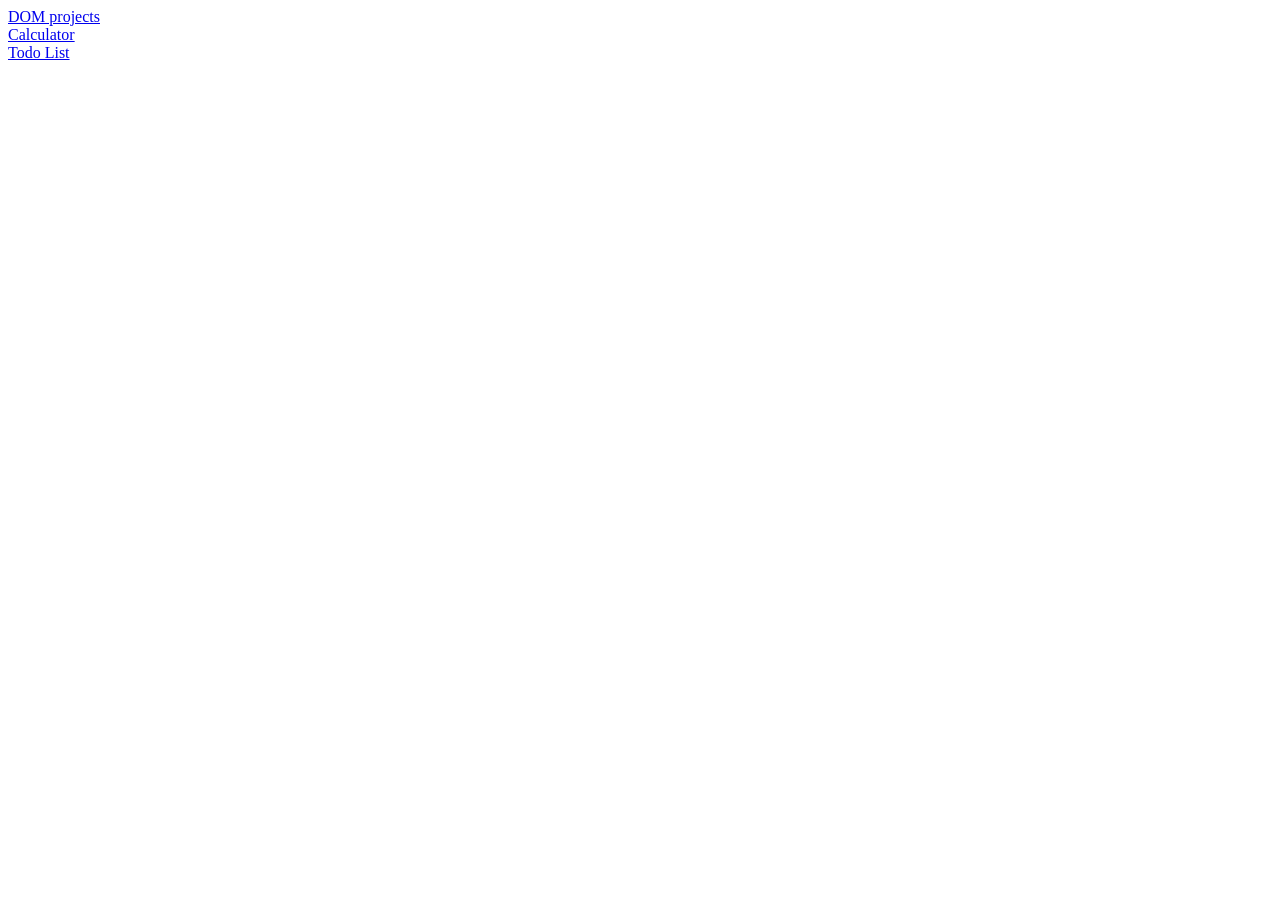
<file: index.html>
<!DOCTYPE html>
<html lang="en">
<head>
  <meta charset="UTF-8">
  <meta name="viewport" content="width=device-width, initial-scale=1.0">
  <title>JavaScript Projects</title>
</head>
<body>
  <a class="link" href="DOM projects/pages/DOM-projects.html"> DOM projects</a> <br>
  <a class="link" href="calculator/calculator.html"> Calculator </a> <br>
  <a  class="link" href="todo list/todo-list.html">Todo List</a>
</body>
</html>
</file>
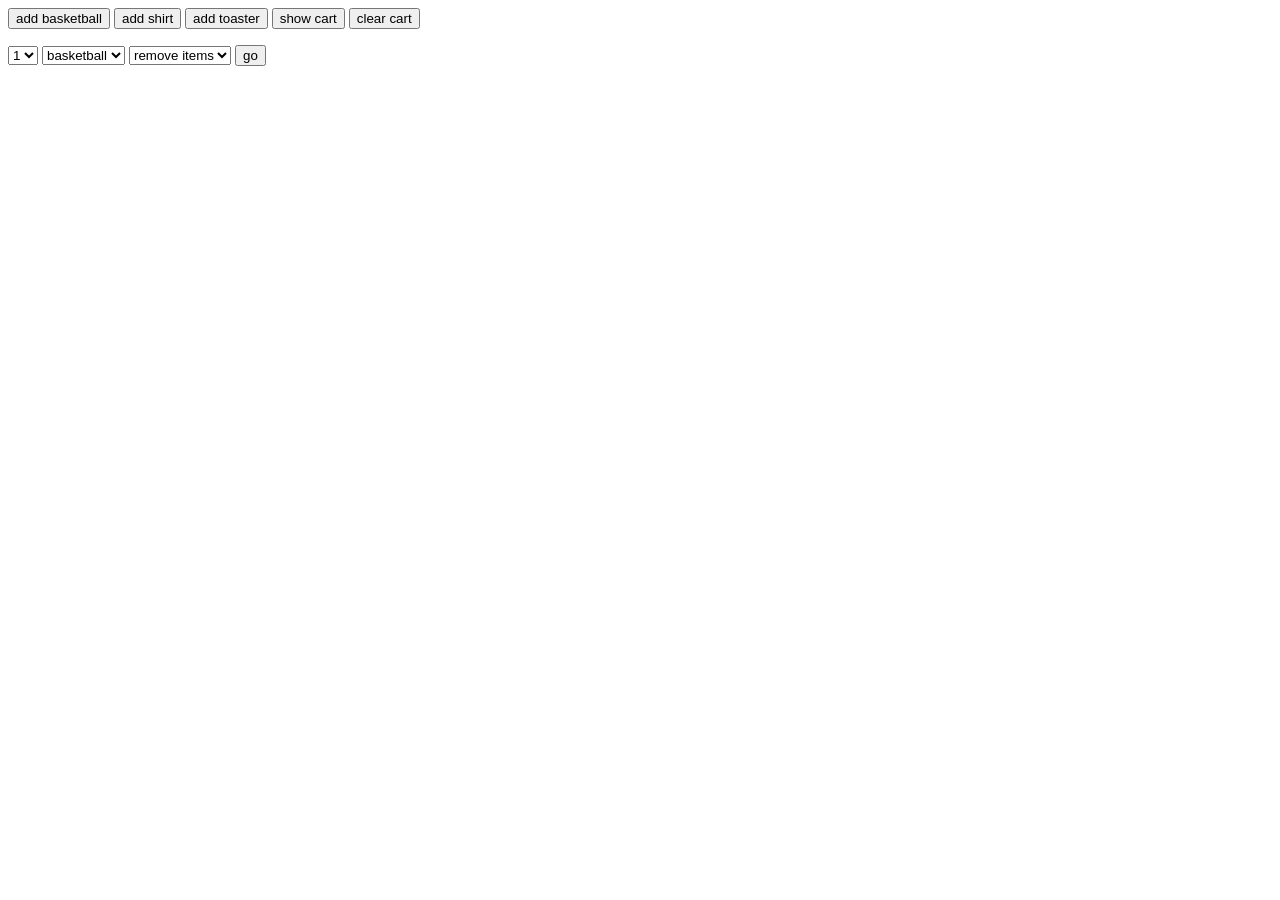
<file: amazon.html>
<!DOCTYPE html>
<html>

<head>
  <title> Amazon</title>
  <style>
    /* this is needed for css*/
    .red-button {
      /* starting this with a dot 
        indicates it will apply to class objects of that name */
      background-color: red;
      color: white;
      border: none;
    }

    .yellow-button {
      background-color: yellow;
    }

    .orange-button {
      background-color: orange;
    }
  </style>
</head>

<body>

  <button onclick="addItem(basketBall);">
    add basketball
  </button> <!-- use this for html-->

  <button onclick="addItem(shirt);">
    add shirt
  </button>

  <button onclick="addItem(toaster);">
    add toaster
  </button>

  <button onclick="show();">
    show cart
  </button>

  <button onclick="clearCart();">
    clear cart
  </button>

  <p>
    <select id="number">
      <option>1</option>
      <option>2</option>
      <option>3</option>
    </select>
    <select id='itemToChange'>
      <option>basketball</option>
      <option>shirt</option>
      <option>toaster</option>
    </select>
    <select id='removeOrAdd'>
      <option>remove items</option>
      <option>add items</option>
    </select>
    <button class="js-remove-add-button">go</button>
  </p>
  <p class="js-output"></p>

  <script src="amazon.js"> // use // or /**/for javascript areas
  </script>
</body>

</html>
</file>
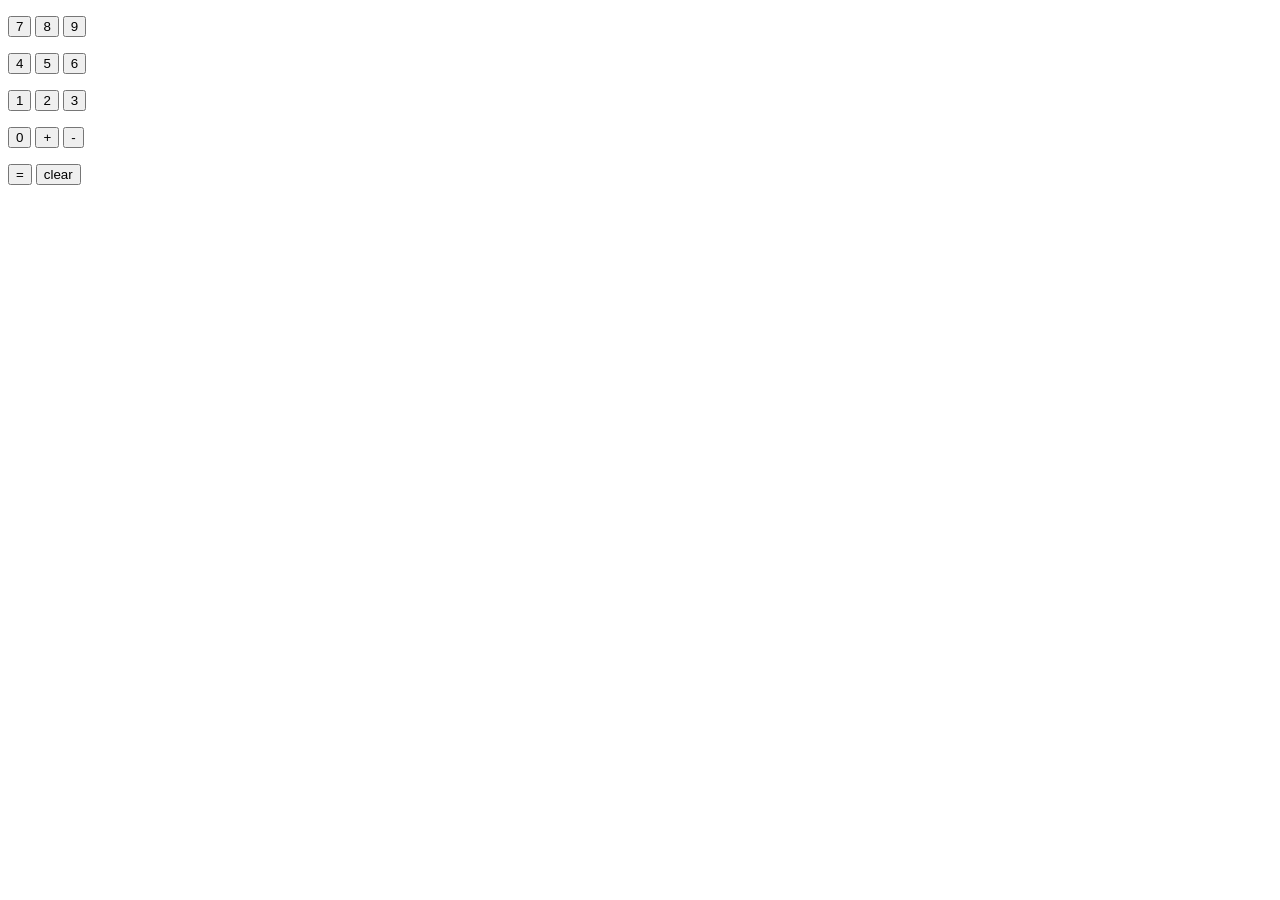
<file: calculator.html>
<!DOCTYPE html>
<html>

<head>
  <title>caclulator</title>
  <style>

  </style>
</head>

<body>
  <p class="js-display"> </p>
  <p>
    <button onclick="add('7');"> 7 </button>
    <button onclick="add('8');"> 8 </button>
    <button onclick="add('9');"> 9 </button>
  </p>
  <p>
    <button onclick="add('4');"> 4 </button>
    <button onclick="add('5');"> 5 </button>
    <button onclick="add('6');"> 6 </button>
  </p>
  <p>
    <button onclick="add('1');"> 1 </button>
    <button onclick="add('2');"> 2 </button>
    <button onclick="add('3');"> 3 </button>
  </p>
  <p>
    <button onclick="add('0');"> 0 </button>
    <button onclick="add('+');"> + </button>
    <button onclick="add('-');">-</button>
  </p>
  <p>
    <button onclick="add(' = ');"> = </button>
    <button onclick="add('clear');"> clear</button>

  </p>

  <script src="calculator.js"> // use // or /**/for javascript areas
  </script>
</body>

</html>
</file>
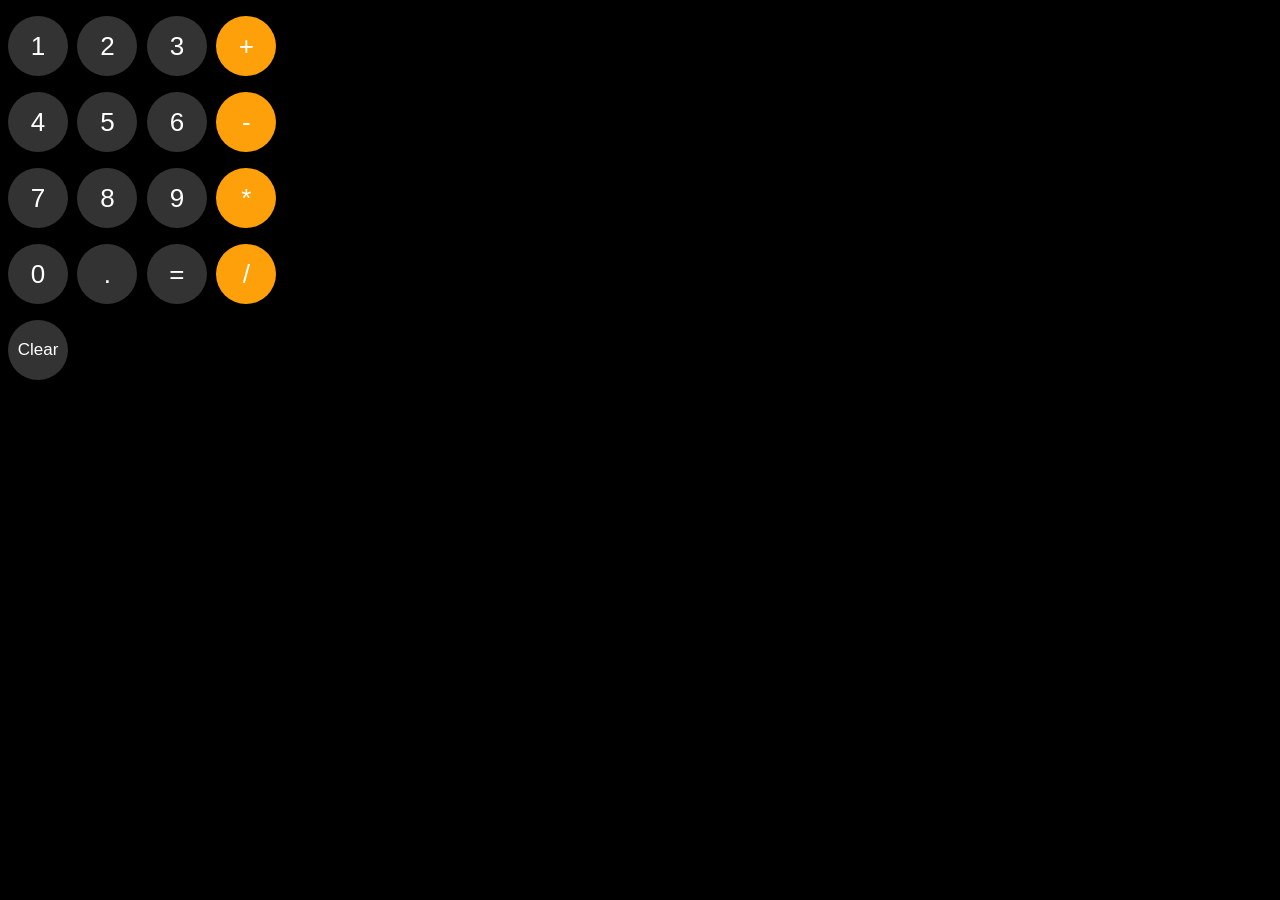
<file: calculator/calculator.html>
<!DOCTYPE html>
<html>

<head>
  <title>caclulator</title>
  <link rel="stylesheet" href="calculator.css">
</head>

<body>
  <p class="js-display display"> </p>
  <p>
    <button class="calc-button grey" onclick="add('1');"> 1 </button>
    <button class="calc-button grey" onclick="add('2');"> 2 </button>
    <button class="calc-button grey" onclick="add('3');"> 3 </button>
     <button class="calc-button orange" onclick="add('+');"> + </button>
  </p>
  <p>
    <button class="calc-button grey" onclick="add('4');"> 4 </button>
    <button class="calc-button grey" onclick="add('5');"> 5 </button>
    <button class="calc-button grey" onclick="add('6');"> 6 </button>
    <button class="calc-button orange" onclick="add('-');">-</button>
  </p>
  <p>
    <button class="calc-button grey" onclick="add('7');"> 7 </button>
    <button class="calc-button grey" onclick="add('8');"> 8 </button>
    <button class="calc-button grey" onclick="add('9');"> 9 </button>
    <button class="calc-button orange" onclick="add('*');">*</button>
  </p>
  <p>
    <button class="calc-button grey" onclick="add('0');"> 0 </button>
    <button class="calc-button grey" onclick="add('.');">.</button>
    <button class="calc-button grey" onclick="add(' = ');"> = </button>
    <button class="calc-button orange" onclick="add('/');">/</button>
  </p>
  <p>
    <button class="calc-button grey clear" onclick="add('clear');"> Clear</button>
  </p>

  <script src="calculator.js"> // use // or /**/for javascript areas
  </script>
</body>

</html>
</file>
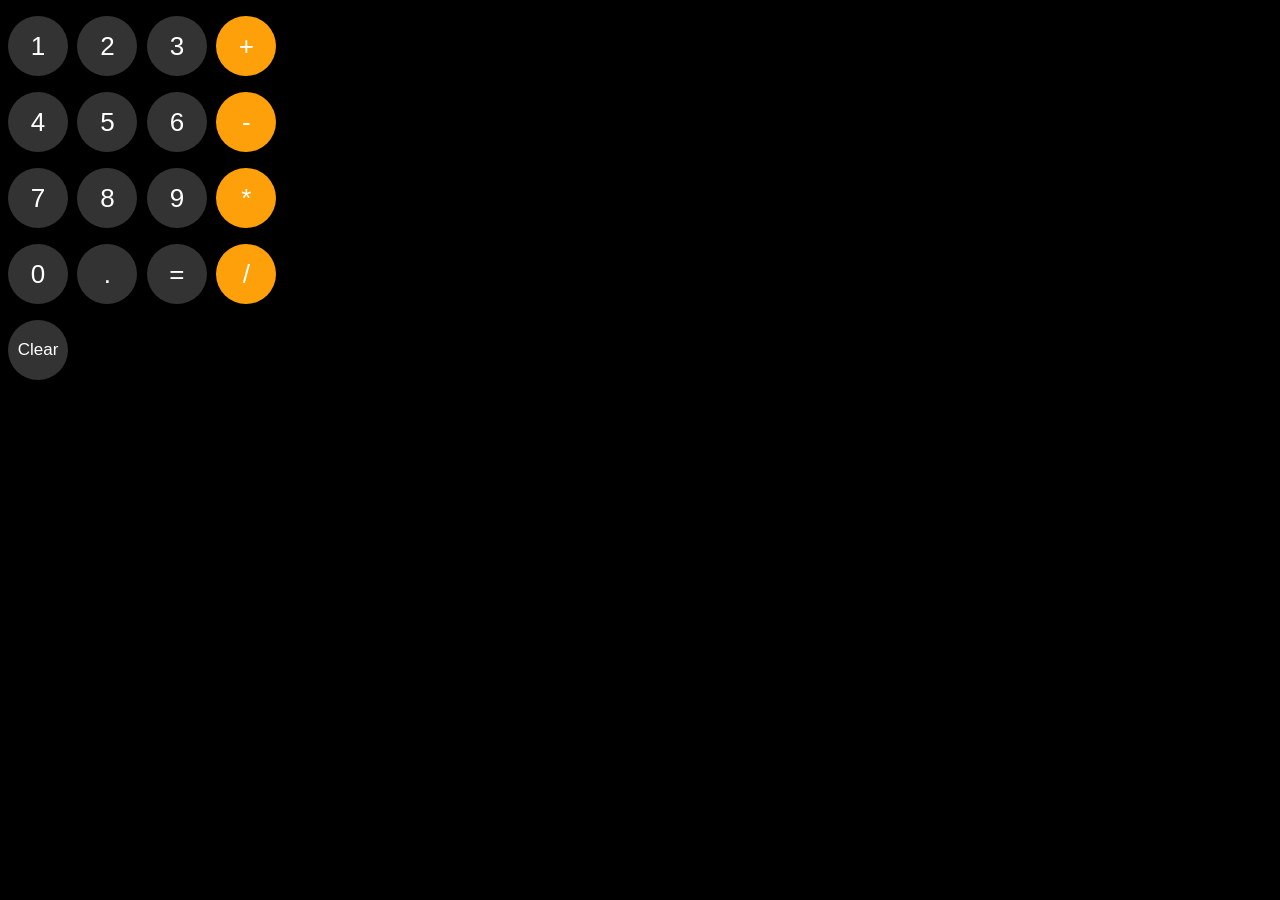
<file: pages/calculator.html>
<!DOCTYPE html>
<html>

<head>
  <title>caclulator</title>
  <link rel="stylesheet" href="../styles/calculator.css">
</head>

<body>
  <p class="js-display display"> </p>
  <p>
    <button class="calc-button grey" onclick="add('1');"> 1 </button>
    <button class="calc-button grey" onclick="add('2');"> 2 </button>
    <button class="calc-button grey" onclick="add('3');"> 3 </button>
     <button class="calc-button orange" onclick="add('+');"> + </button>
  </p>
  <p>
    <button class="calc-button grey" onclick="add('4');"> 4 </button>
    <button class="calc-button grey" onclick="add('5');"> 5 </button>
    <button class="calc-button grey" onclick="add('6');"> 6 </button>
    <button class="calc-button orange" onclick="add('-');">-</button>
  </p>
  <p>
    <button class="calc-button grey" onclick="add('7');"> 7 </button>
    <button class="calc-button grey" onclick="add('8');"> 8 </button>
    <button class="calc-button grey" onclick="add('9');"> 9 </button>
    <button class="calc-button orange" onclick="add('*');">*</button>
  </p>
  <p>
    <button class="calc-button grey" onclick="add('0');"> 0 </button>
    <button class="calc-button grey" onclick="add('.');">.</button>
    <button class="calc-button grey" onclick="add(' = ');"> = </button>
    <button class="calc-button orange" onclick="add('/');">/</button>
  </p>
  <p>
    <button class="calc-button grey clear" onclick="add('clear');"> Clear</button>
  </p>

  <script src="../scripts/calculator.js"> // use // or /**/for javascript areas
  </script>
</body>

</html>
</file>
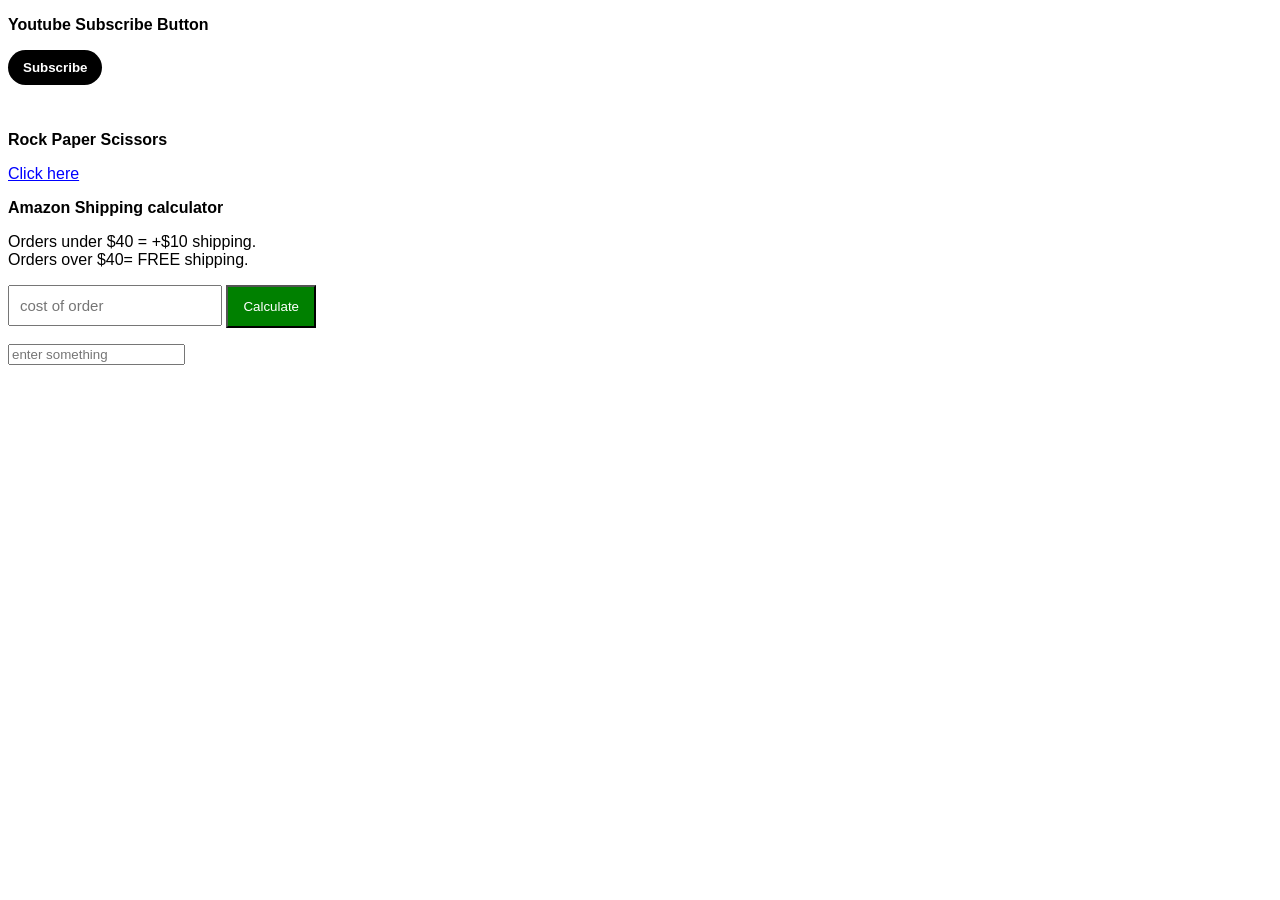
<file: pages/DOM-projects.html>
<!DOCTYPE html>
<html lang="en">

<head>
  <meta charset="UTF-8">
  <meta name="viewport" content="width=device-width, initial-scale=1.0">
  <title>DOM projects</title>
<link rel="stylesheet" href="../styles/DOM.css">
</head>

<body>
  <p class="title">Youtube Subscribe Button</p>
  <button class="js-subscribe-button subscribe-button" onclick="changeSubStat();">Subscribe</button> <!--objects can have multiple classes -->

  <p class="title">Rock Paper Scissors</p>
  <a class="link" href="rockPaper.html">Click here</a>

  <p class="title">Amazon Shipping calculator </p>
  <p>
    Orders under $40 = +$10 shipping. <br>
    Orders over $40= FREE shipping.
  </p>
  <input placeholder="cost of order" class="js-order-price order-price">
  <button onclick="calculateFinalPrice();" class="final-cost">Calculate</button>
  <p class="js-final-cost"></p>

  <input placeholder="enter something" class="js-random">
  <p class="js-random-output"></p>
  <!-- added the js code for this to shippingCalculator.js because eventListener is also used-->

  <script src="../scripts/subscribe.js"></script>
  <script src="../scripts/shippingCalculator.js"></script>
  <script>
    window;//the window object represents the browser, meaning document is an object of window
    // so you can do window.document, window.console, window.alert, etc
  </script>
</body>

</html>
</file>
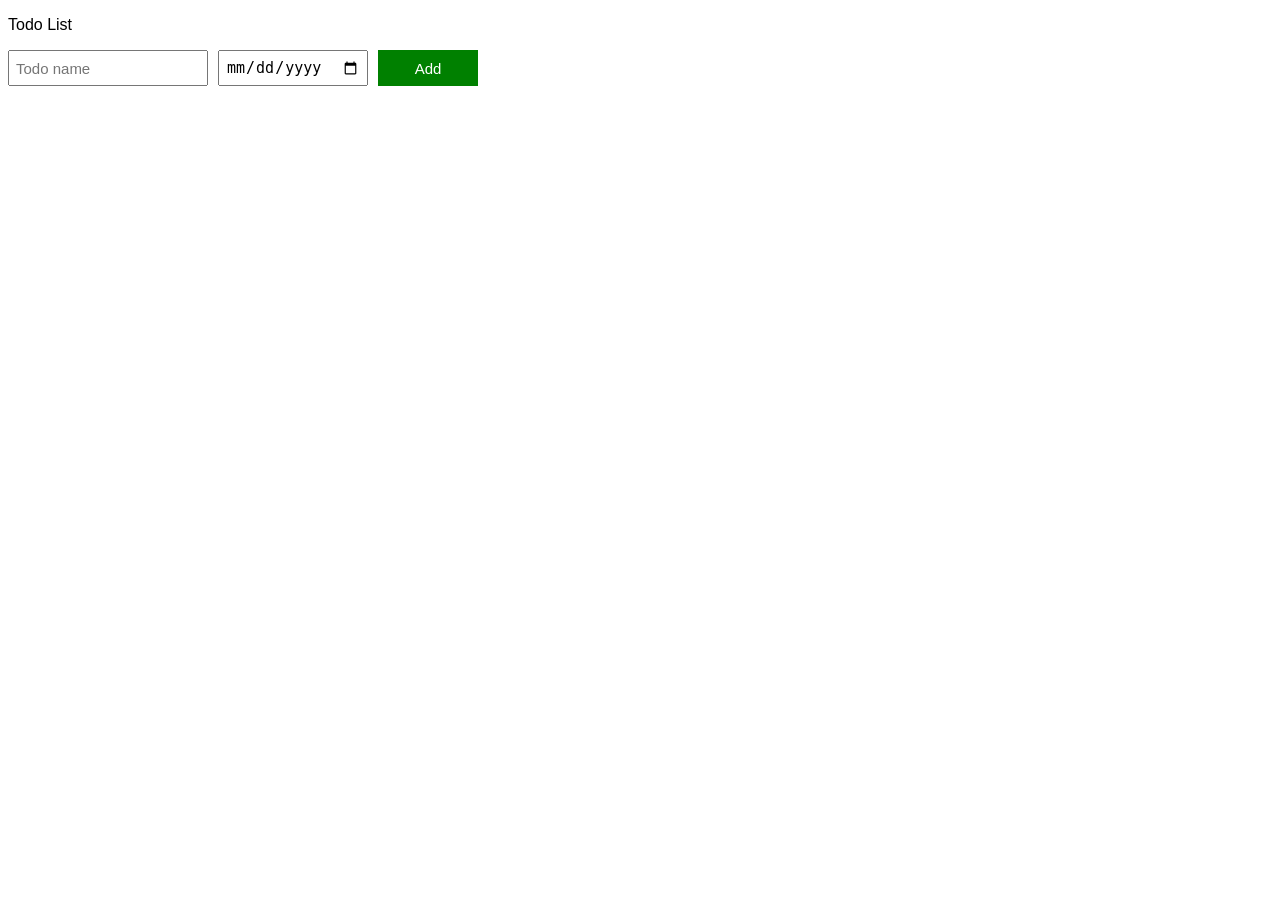
<file: pages/todo-list.html>
<!DOCTYPE html>
<html lang="en">

<head>
  <meta charset="UTF-8">
  <meta name="viewport" content="width=device-width, initial-scale=1.0">
  <title>Todo list</title>
  <link rel="stylesheet" href="../styles/todo-list.css">
</head>

<body>
  <!-- <p>Todo List Practice 1</p>
  <input type="text" placeholder="Todo name" class="js-todo-input">
  <button onclick="addToList1();">Add</button>

  <p>Todo List Practice 2</p>
  <input type="text" placeholder="Todo name" class="js-todo-input2">
  <button onclick="addToList2();">Add</button>
  <p class="js-todo-output"></p> -->

  <P>Todo List</P>

  <div class="todo-input-grid">
    <input type="text" placeholder="Todo name" class="js-todo-input todo-input">
    <input type="date" class="js-date-input date-input">
    <button class= "todo-add-button" onclick="addToList();"> Add </button>
  </div>

  <div class="js-todo-output todo-grid"></div>

  <script src="../scripts/todo-list.js"> </script>
</body>

</html>
</file>
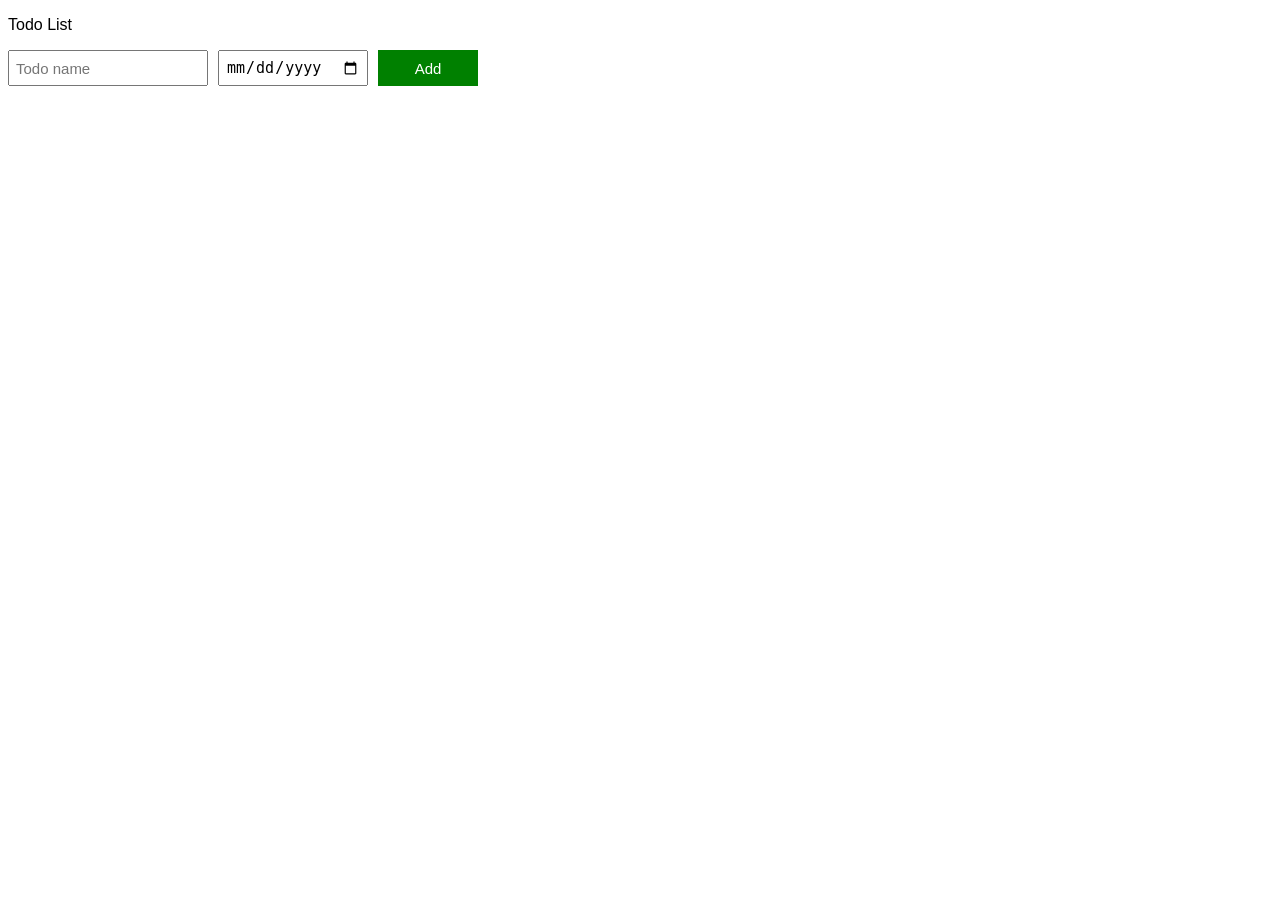
<file: todo list/todo-list.html>
<!DOCTYPE html>
<html lang="en">

<head>
  <meta charset="UTF-8">
  <meta name="viewport" content="width=device-width, initial-scale=1.0">
  <title>Todo list</title>
  <link rel="stylesheet" href="todo-list.css">
</head>

<body>

  <P>Todo List</P>

  <div class="todo-input-grid">
    <input type="text" placeholder="Todo name" class="js-todo-input todo-input">
    <input type="date" class="js-date-input date-input">
    <button class="todo-add-button js-add-button"> Add </button>
  </div>

  <div class="js-todo-output todo-grid"></div>

  <script src="todo-list.js"> </script>
</body>

</html>
</file>
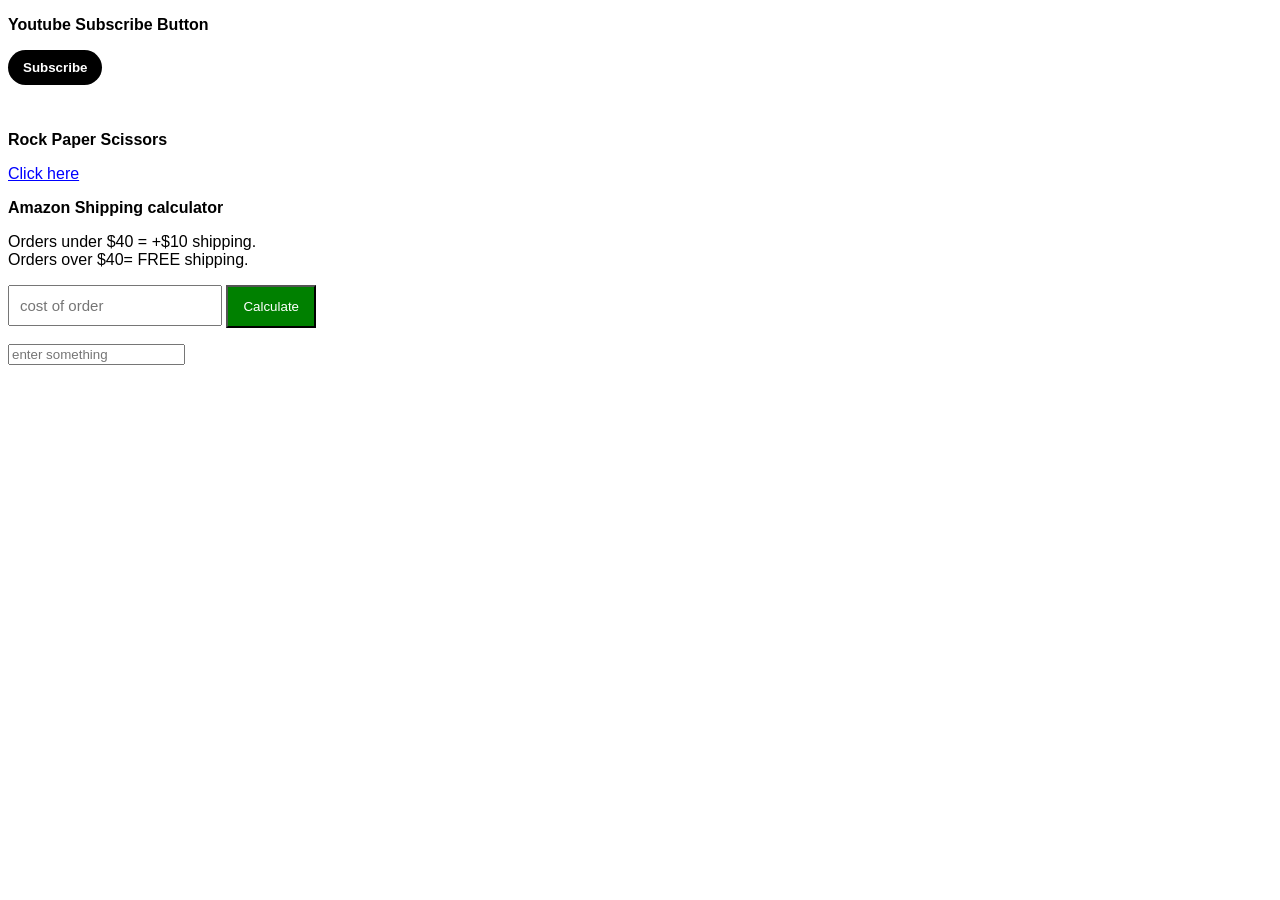
<file: DOM projects/pages/DOM-projects.html>
<!DOCTYPE html>
<html lang="en">

<head>
  <meta charset="UTF-8">
  <meta name="viewport" content="width=device-width, initial-scale=1.0">
  <title>DOM projects</title>
<link rel="stylesheet" href="../styles/DOM.css">
</head>

<body>
  <p class="title">Youtube Subscribe Button</p>
  <button class="js-subscribe-button subscribe-button" onclick="changeSubStat();">Subscribe</button> <!--objects can have multiple classes -->

  <p class="title">Rock Paper Scissors</p>
  <a class="link" href="rockPaper.html">Click here</a>

  <p class="title">Amazon Shipping calculator </p>
  <p>
    Orders under $40 = +$10 shipping. <br>
    Orders over $40= FREE shipping.
  </p>
  <input placeholder="cost of order" class="js-order-price order-price">
  <button onclick="calculateFinalPrice();" class="final-cost">Calculate</button>
  <p class="js-final-cost"></p>

  <input placeholder="enter something" class="js-random">
  <p class="js-random-output"></p>
  <!-- added the js for this to shippingCalculator.js because eventListener is also used-->

  <script src="../scripts/subscribe.js"></script>
  <script src="../scripts/shippingCalculator.js"></script>
  <script>
    window;//the window object represents the browser, meaning document is an object of window
    // so you can do window.document, window.console, window.alert, etc
  </script>
</body>

</html>
</file>
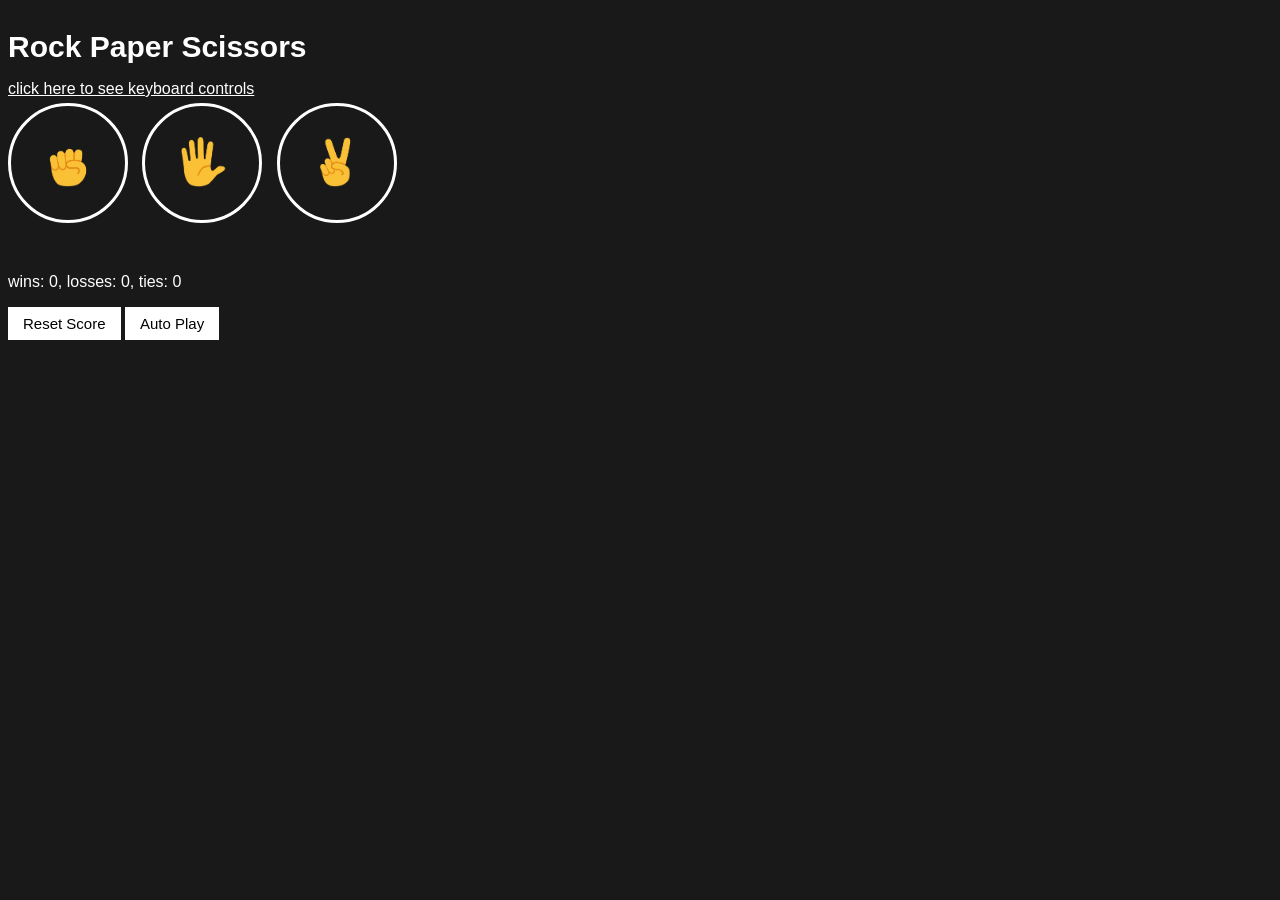
<file: DOM projects/pages/rockPaper.html>
<!DOCTYPE html>
<html>

<head>
  <title>Rock Paper Scissors</title>
  <link rel="stylesheet" href="../styles/rockPaper.css">
</head>

<body>
  <p class="title">Rock Paper Scissors</p>
  <p class="prompt-for-controls js-prompt-for-controls">click here to see keyboard controls</p>
  <div class="control-div js-control-div" style="display: none;">
    <p>
      press "r" for rock, "p" for paper, and "s" for scissors <br>
      press "a" for autoplay <br>
      press space to reset score
    </p>
  </div>

  <button class="js-rock-button move-button button" onclick="
    player = 'rock';
    update();
    "><img class="move-icon" src="../images/rock-emoji.png"></button>
  <button class="js-paper-button move-button button" onclick="
    player = 'paper';
    update();
    "> <img class="move-icon" src="../images/paper-emoji.png"> </button>
  <button class="js-scissor-button move-button button" onclick="
    player = 'scissor';
    update(); 
    "> <img class="move-icon" src="../images/scissor-emoji.png"> </button>

  <p class="js-result result"></p>
  <p class="js-moves"></p>
  <p class="js-score"></p>

  <button class="js-reset-button reset-button button">Reset Score</button>
  <button class="js-auto-play-button auto-play-button button">Auto Play</button>

  <div class="js-reset-div hide-reset-div show-reset-div">
    <p class="reset-confirmation-text">Are you sure you want to reset the score?</p>
    <button class="js-reset-yes reset-confirmation button">Yes</button>
    <button class="js-reset-no reset-confirmation button">No</button>
  </div>


  <script src="../scripts/rockPaper.js"> // use // or /**/for javascript areas
  </script>
</body>

</html>
</file>
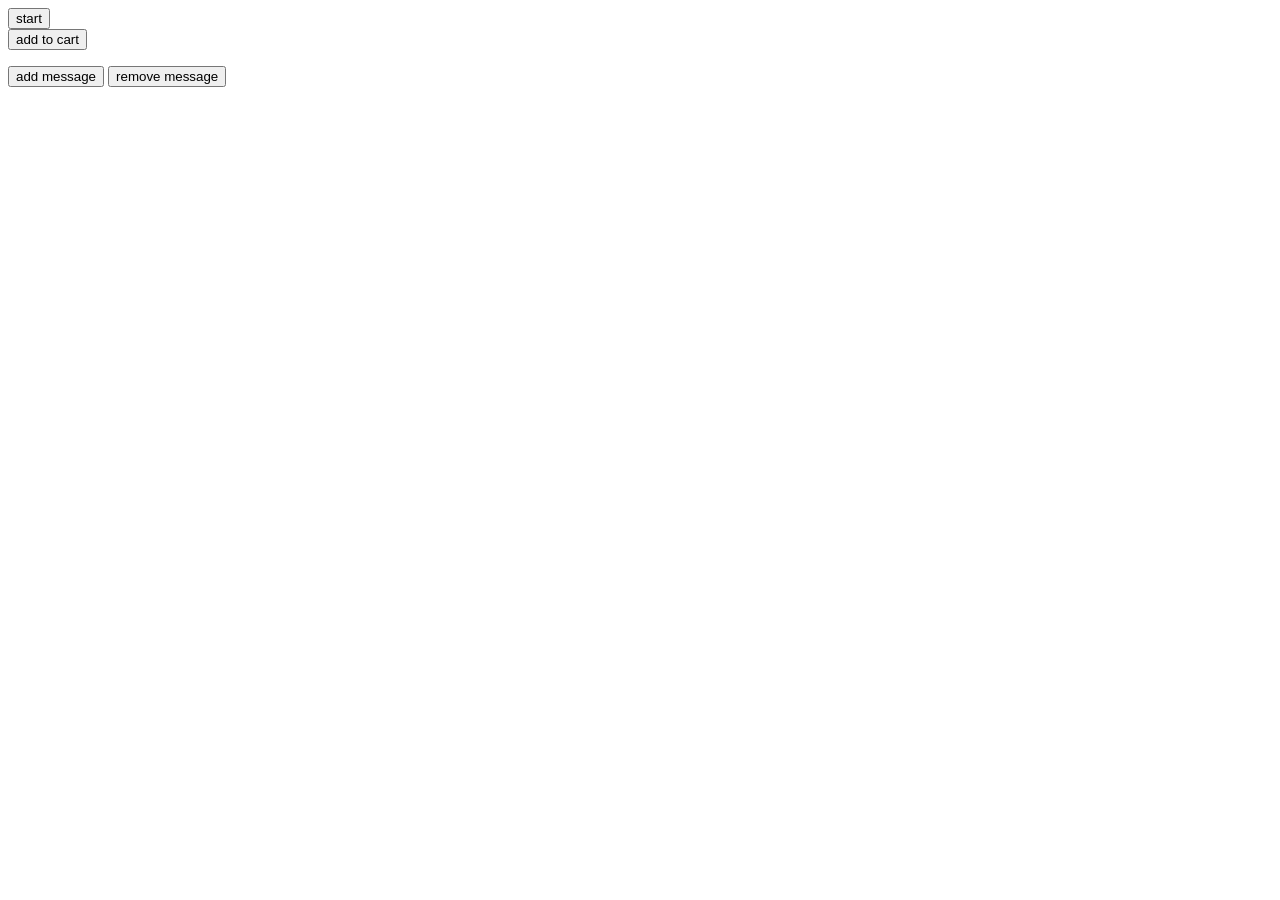
<file: practices/advancedFunctions/advancedFunctionsPracticePage.html>
<!DOCTYPE html>
<html lang="en">

<head>
  <meta charset="UTF-8">
  <meta name="viewport" content="width=device-width, initial-scale=1.0">
  <title>App</title>
</head>

<body>
  <button class="js-wait" onclick="
      const wait = document.querySelector('.js-wait');
      wait.innerHTML = 'loading...';
      setTimeout(function() {
        wait.innerHTML = 'Finished!';
      }, 1000)
    ">start</button>
    <br>
  <button class="js-add-button" onclick="showAddText();">add to cart</button> 
  <p class="js-add-text"></p>

  <div>
    <button class="js-add-message" onclick="++numOfMessages">add message</button>
    <button class="js-remove-message" onclick="
      if(numOfMessages > 0) {
        --numOfMessages;
      }
    ">remove message</button>
  </div>
  <script src="advancedFunctionsPracticeScript.js">
  </script>
</body>

</html>
</file>
<file: calculator/calculator.css>
body {
  font-family: Arial;
  background-color: black;
}


.calc-button {
  width: 60px;
  height: 60px;
  border-radius: 50%;
  border: none;
  color: white;
  font-size: 26px;
  margin-right: 5px;
  cursor: pointer;
}

.grey {
  background-color: rgb(51, 51, 51);
}

.orange{
  background-color: rgb(254, 160, 10);
}

.clear{
  font-size: 17px;
}

.display {
  color: white;
  font-size: 45px;
  margin-top: 15px;
  margin-bottom: 5px;
}
</file>
<file: styles/calculator.css>
body {
  font-family: Arial;
  background-color: black;
}


.calc-button {
  width: 60px;
  height: 60px;
  border-radius: 50%;
  border: none;
  color: white;
  font-size: 26px;
  margin-right: 5px;
  cursor: pointer;
}

.grey {
  background-color: rgb(51, 51, 51);
}

.orange{
  background-color: rgb(254, 160, 10);
}

.clear{
  font-size: 17px;
}

.display {
  color: white;
  font-size: 45px;
  margin-top: 15px;
  margin-bottom: 5px;
}
</file>
<file: styles/DOM.css>
body {
      font-family: Arial;
    }

    .title{
      font-weight: bold;
    }

    .subscribe-button {
      border: none;
      background-color: black;
      color: white;
      /* padding-top: 10px;
      padding-bottom: 10px;
      padding-left: 15px; 
      padding-right: 15px; */
                              /* space on inside of element is called padding */
      padding: 10px 15px 10px 15px;  /* the order is top, right, bottom, left */
      font-weight: bold;
      border-radius: 50px;
      cursor: pointer;
      margin-bottom: 30px; /* space on outside of element is called margin */
    }
    .is-subscribed {
      background-color: red;
      color: black;
    }

    .link{
      color:blue;
      cursor: pointer;
      text-decoration: underline;
    }

    .order-price {
      font-size: 15px;
     padding: 10px; /* this gives padding to top, bottom, left right */
    }
    .final-cost {
      background-color: green;
      color: white;
      font: 15px;
      padding: 12px 15px; /* this does top, bottom, left right */
      cursor: pointer;
    }

    .invalid {
      color: red;
    }
</file>
<file: styles/todo-list.css>
body{
  font-family: Arial;
}

.todo-grid, 
.todo-input-grid { /*can style multiple classes at once */
  display: grid;
  grid-template-columns: 200px 150px 100px; /* creates a grid with 3 coloumns, 1 200px long, another 150px, etc.
  this is why three seperate elements are created per todo item,
  so that each element will be properly spaced */
  column-gap: 10px;
  row-gap: 10px; /* this will not add a gap between the first and second class because they are considered
  two different grids*/
  align-items: center; /* aligns the buttons with the text, but squishes the add button.
                          this is because the default value of align is stretch to match other things in columns,
                          to fix, change it back to stretch for the input grid*/
}
.todo-input-grid{
  margin-bottom: 10px;
  align-items: stretch; /* this fixes the add button*/
}

.todo-input,
.date-input {
  font-size: 15px;
  padding: 6px;
}

.todo-add-button {
  background-color: green;
  color: white;
  border: none;
  font-size: 15px;
  cursor: pointer;
}

.todo-delete-button {
background-color: darkred;
color: white;
border: none;
font-size: 15px;
cursor: pointer;
padding: 10px;
}
</file>
<file: todo list/todo-list.css>
body{
  font-family: Arial;
}

.todo-grid, 
.todo-input-grid { /*can style multiple classes at once */
  display: grid;
  grid-template-columns: 200px 150px 100px; /* creates a grid with 3 coloumns, 1 200px long, another 150px, etc.
  this is why three seperate elements are created per todo item,
  so that each element will be properly spaced */
  column-gap: 10px;
  row-gap: 10px; /* this will not add a gap between the first and second class because they are considered
  two different grids*/
  align-items: center; /* aligns the buttons with the text, but squishes the add button.
                          this is because the default value of align is stretch to match other things in columns,
                          to fix, change it back to stretch for the input grid*/
}
.todo-input-grid{
  margin-bottom: 10px;
  align-items: stretch; /* this fixes the add button*/
}

.todo-input,
.date-input {
  font-size: 15px;
  padding: 6px;
}

.todo-add-button {
  background-color: green;
  color: white;
  border: none;
  font-size: 15px;
  cursor: pointer;
}

.todo-delete-button {
background-color: darkred;
color: white;
border: none;
font-size: 15px;
cursor: pointer;
padding: 10px;
}
</file>
<file: DOM projects/styles/DOM.css>
body {
      font-family: Arial;
    }

    .title{
      font-weight: bold;
    }

    .subscribe-button {
      border: none;
      background-color: black;
      color: white;
      /* padding-top: 10px;
      padding-bottom: 10px;
      padding-left: 15px; 
      padding-right: 15px; */
                              /* space on inside of element is called padding */
      padding: 10px 15px 10px 15px;  /* the order is top, right, bottom, left */
      font-weight: bold;
      border-radius: 50px;
      cursor: pointer;
      margin-bottom: 30px; /* space on outside of element is called margin */
    }
    .is-subscribed {
      background-color: red;
      color: black;
    }

    .link{
      color:blue;
      cursor: pointer;
      text-decoration: underline;
    }

    .order-price {
      font-size: 15px;
     padding: 10px; /* this gives padding to top, bottom, left right */
    }
    .final-cost {
      background-color: green;
      color: white;
      font: 15px;
      padding: 12px 15px; /* this does top, bottom, left right */
      cursor: pointer;
    }

    .invalid {
      color: red;
    }
</file>
<file: DOM projects/styles/rockPaper.css>
body {
  background-color: rgb(25, 25, 25);
  color: white;
  /* this makes the text white */
  font-family: Arial;
}

.title {
  font-size: 30px;
  font-weight: bold;
  margin-bottom: 5px;
}

.prompt-for-controls {
  text-decoration: underline;
  margin-bottom: 5px;
  cursor: pointer;
}

.control-div * {
  margin-top: 5px;
  font-size: 14px;
  color: white;
}

.move-icon {
  height: 50px;
}

.button {
  /*class that ensures all buttons have a pointer cursor*/
  cursor: pointer;
}

.move-button {
  background-color: transparent;
  border: 3px solid white;
  /*border width, border style, border color */
  width: 120px;
  height: 120px;
  border-radius: 60px;
  /* for square to circle, should be half of width/height */
  margin-right: 10px;
}

.result {
  font-size: 25px;
  font-weight: bold;
  margin-top: 50px;
}

.score {
  margin-top: 60px;
}

.reset-button,
.auto-play-button {
  background-color: white;
  border: none;
  font-size: 15px;
  padding: 8px 15px;
}

.reset-confirmation-text {
  display: inline-block;
}

.reset-confirmation {
  background-color: white;
  border: none;
}

.hide-reset-div * {
  display: none;
}

.show-reset-div * {
  font-size: 10px;
}
</file>
